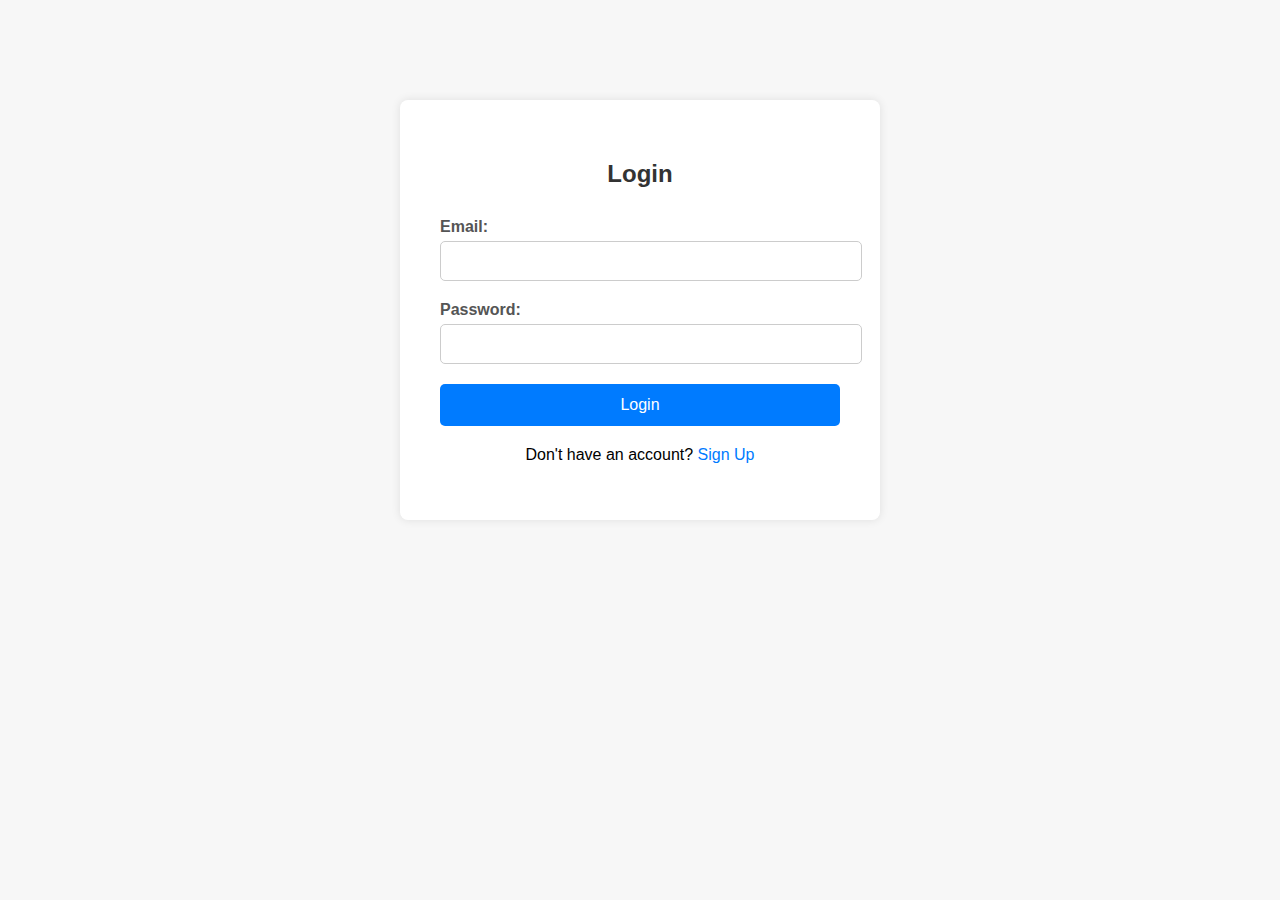
<file: login - Copy.html>
<!DOCTYPE html>
<html lang="en">
<head>
    <meta charset="UTF-8">
    <meta name="viewport" content="width=device-width, initial-scale=1.0">
    <title>Login</title>
    <link rel="stylesheet" href="styles.css">
</head>
<body>
    <div class="container">
        <h2>Login</h2>
        <form id="loginForm">
            <div class="form-group">
                <label for="email">Email:</label>
                <input type="email" id="email" name="email" required>
            </div>
            <div class="form-group">
                <label for="password">Password:</label>
                <input type="password" id="password" name="password" required>
            </div>
            <button type="submit">Login</button>
        </form>
        <p id="error-msg" class="error-message"></p>
        <p>Don't have an account? <a href="signup.html">Sign Up</a></p>
    </div>
    <script src="script.js"></script>
</body>
</html>
</file>
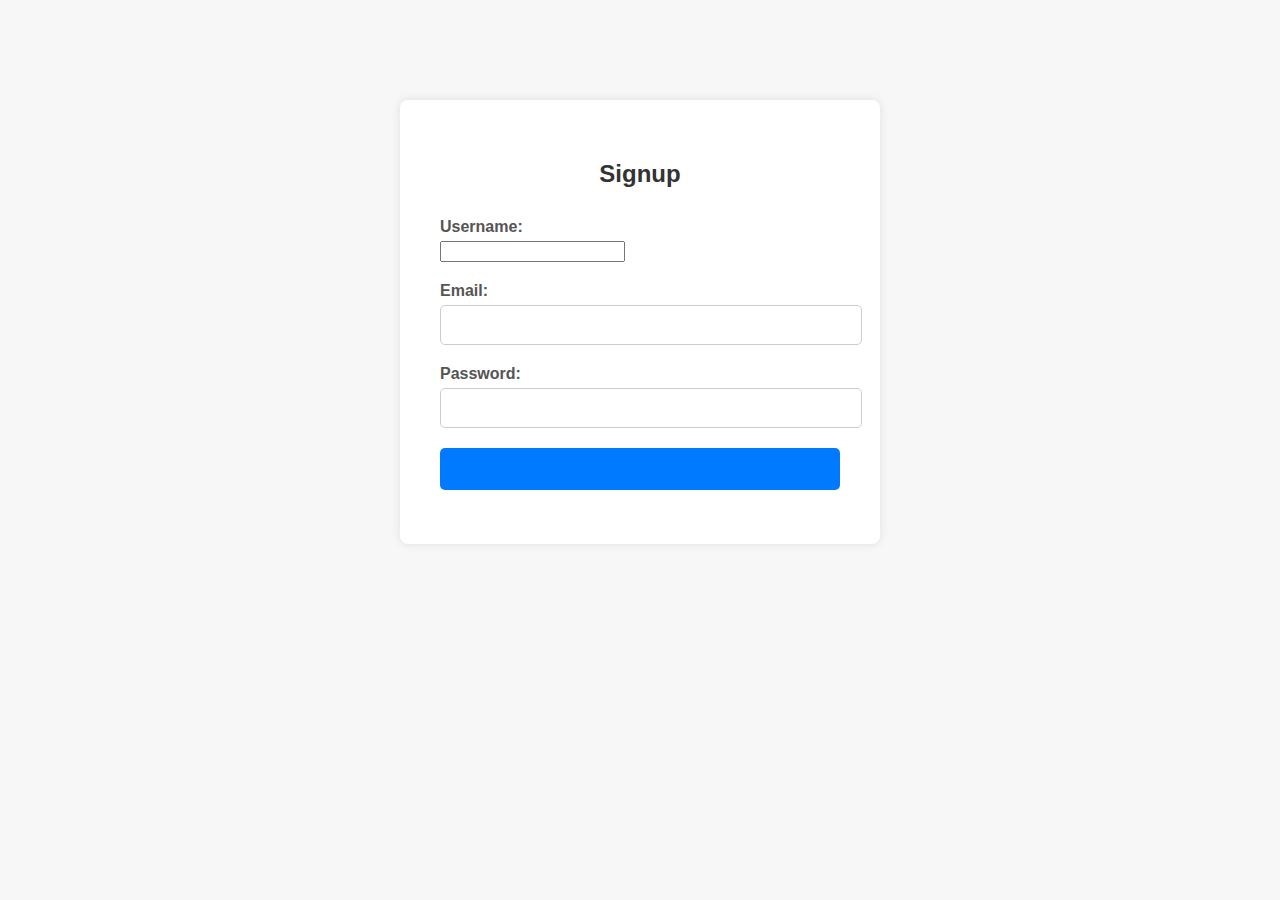
<file: signup - Copy.html>
<!DOCTYPE html>
<html lang="en">
<head>
    <meta charset="UTF-8">
    <meta name="viewport" content="width=device-width, initial-scale=1.0">
    <title>Signup Form</title>
    <link rel="stylesheet" href="styles.css">
</head>
<body>
    <div class="container">
        <h2>Signup</h2>
        <form id="signupForm">
            <div class="form-group">
                <label for="username">Username:</label>
                <input type="text" id="username" name="username" required>
            </div>
            <div class="form-group">
                <label for="email">Email:</label>
                <input type="email" id="email" name="email" required>
            </div>
            <div class="form-group">
                <label for="password">Password:</label>
                <input type="password" id="password" name="password" required>
            </div>
            <button type="submit"><a href="login.html">Signup</a></button>
        </form>
        <p id="error-msg" class="error-message"></p>
    </div>
    <script src="script.js"></script>
</body>
</html>
</file>
<file: styles.css>
body {
    margin: 0;
    padding: 0;
    font-family: Arial, sans-serif;
    background-color: #f7f7f7;
}

.container {
    max-width: 400px;
    margin: 100px auto;
    background-color: #fff;
    padding: 40px;
    border-radius: 8px;
    box-shadow: 0 0 10px rgba(0, 0, 0, 0.1);
}

h2 {
    text-align: center;
    margin-bottom: 30px;
    color: #333;
}

.form-group {
    margin-bottom: 20px;
}

label {
    display: block;
    margin-bottom: 5px;
    font-weight: bold;
    color: #555;
}

input[type="email"],
input[type="password"] {
    width: 100%;
    padding: 10px;
    border: 1px solid #ccc;
    border-radius: 5px;
    font-size: 16px;
}

button {
    width: 100%;
    padding: 12px;
    background-color: #007bff;
    color: #fff;
    border: none;
    border-radius: 5px;
    font-size: 16px;
    cursor: pointer;
    transition: background-color 0.3s ease;
}

button:hover {
    background-color: #0056b3;
}

.error-message {
    color: red;
    font-size: 14px;
    margin-top: 10px;
    text-align: center;
}

p {
    text-align: center;
    margin-top: 20px;
}

a {
    color: #007bff;
    text-decoration: none;
}

a:hover {
    text-decoration: underline;
}
</file>
